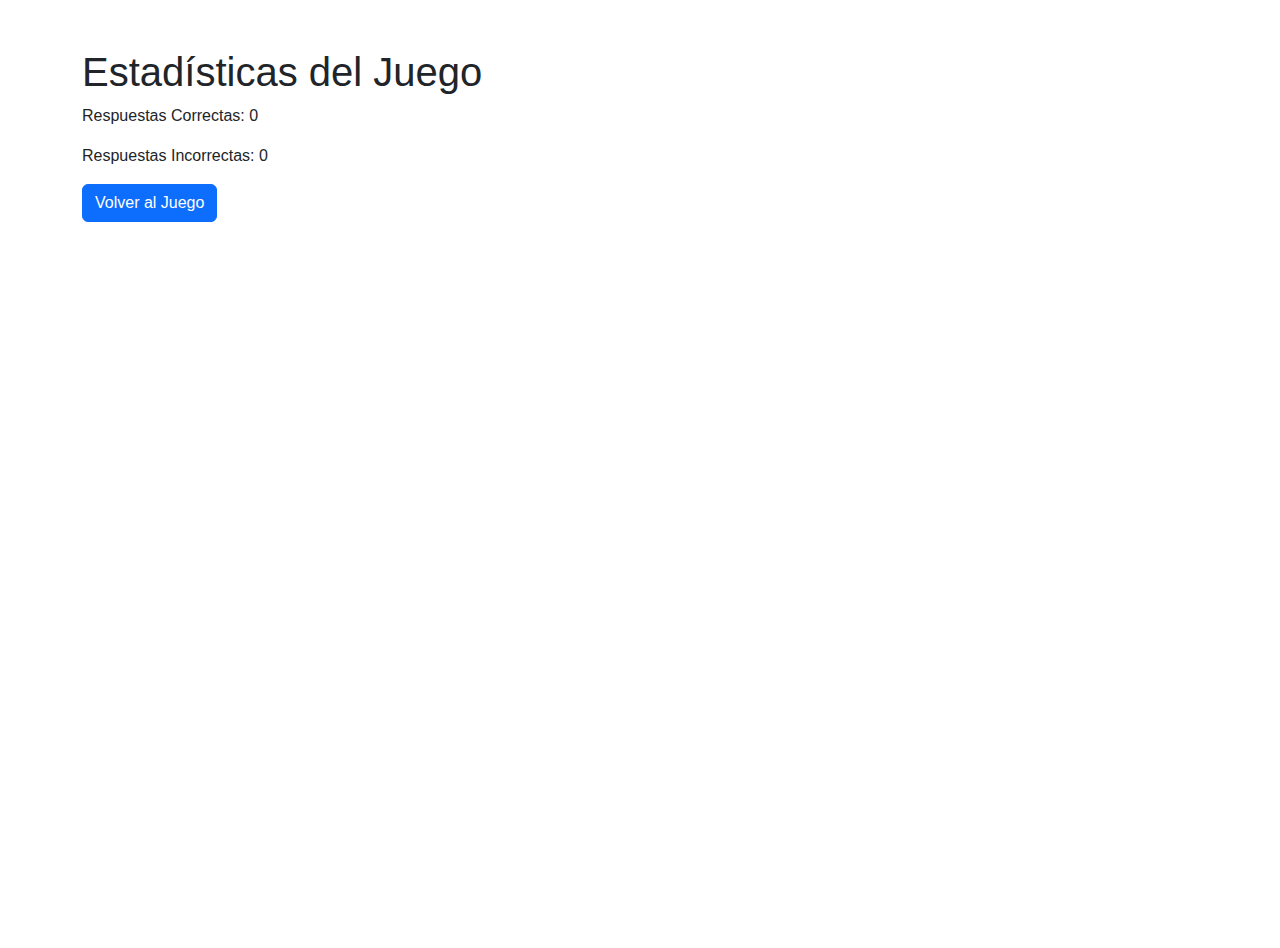
<file: estadisticasNF.html>
<!DOCTYPE html>
<html lang="es">
<head>
  <meta charset="UTF-8">
  <meta name="viewport" content="width=device-width, initial-scale=1.0">
  <title>Estadísticas del Juego</title>
  <link href="https://cdn.jsdelivr.net/npm/bootstrap@5.3.1/dist/css/bootstrap.min.css" rel="stylesheet">
  <link rel="stylesheet" href="css/stylesNF.css">
</head>
<body>
<div class="container mt-5">
  <h1>Estadísticas del Juego</h1>
  <div id="estadisticas">
    <p>Respuestas Correctas: <span id="correct-answers">0</span></p>
    <p>Respuestas Incorrectas: <span id="incorrect-answers">0</span></p>
  </div>
  <a href="index.html" class="btn btn-primary">Volver al Juego</a>
</div>

<script>
  // Obtener las estadísticas del localStorage
  const correctAnswers = localStorage.getItem("correctAnswers") || 0;
  const incorrectAnswers = localStorage.getItem("incorrectAnswers") || 0;

  // Mostrar las estadísticas en la página
  document.getElementById("correct-answers").textContent = correctAnswers;
  document.getElementById("incorrect-answers").textContent = incorrectAnswers;
</script>
</body>
</html>
</file>
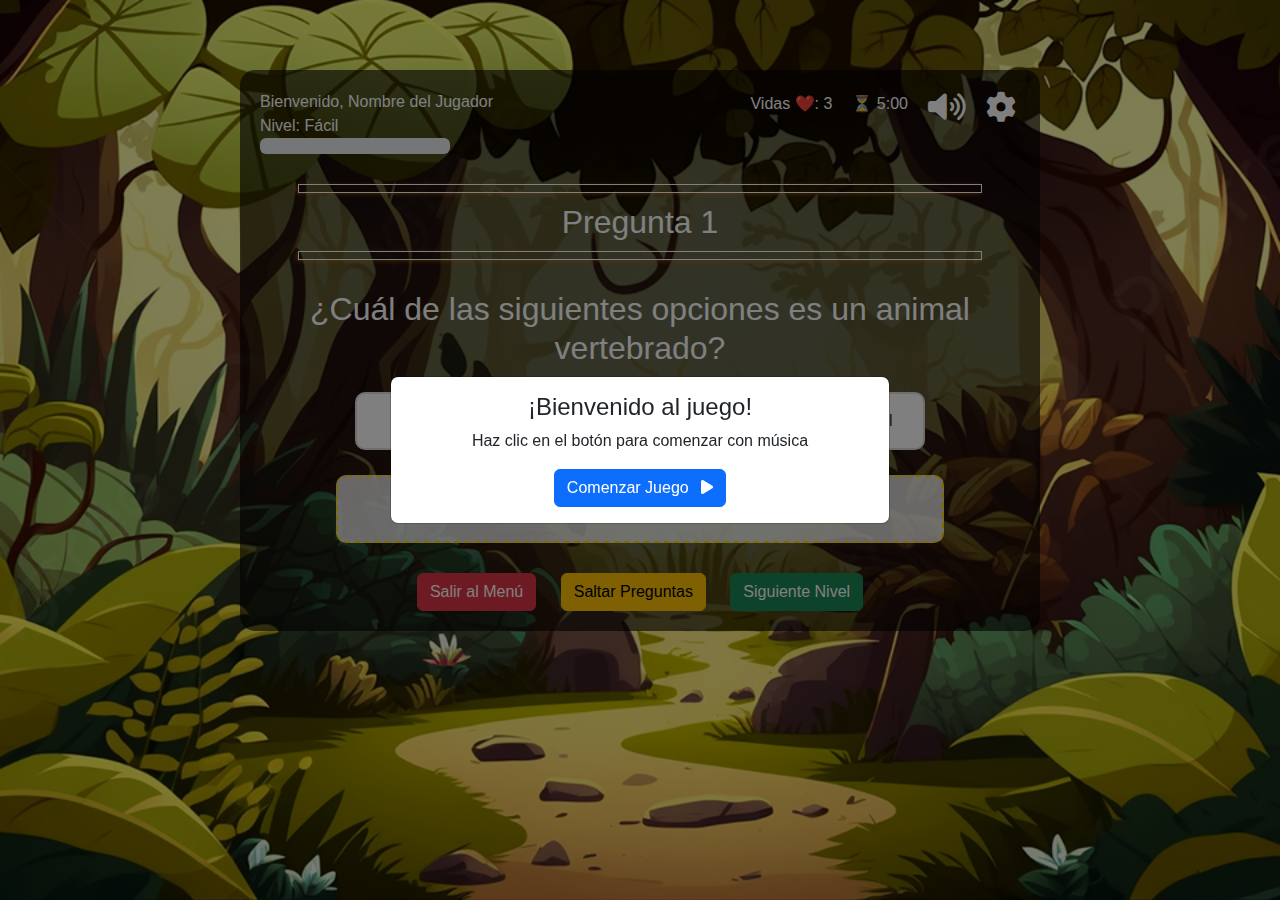
<file: nivelFacil.html>
<!DOCTYPE html>
<html lang="es">
<head>
    <meta charset="UTF-8">
    <meta name="viewport" content="width=device-width, initial-scale=1.0">
    <title>Juego Educativo - Tutorial</title>
    <link href="https://cdn.jsdelivr.net/npm/bootstrap@5.3.1/dist/css/bootstrap.min.css" rel="stylesheet">
    <link rel="stylesheet" href="css/stylesNF.css">
    <link rel="stylesheet" href="https://cdnjs.cloudflare.com/ajax/libs/font-awesome/6.0.0-beta3/css/all.min.css">
</head>
<body>
<div class="game-container">
    <!-- Fondo -->
    <div class="background"></div>

    <!-- Contenido del Juego -->
    <div class="game-content">
        <!-- Nombre y Nivel -->
        <div id="text-container" class="text-container">
            <div id="welcome-text" class="welcome-text">Bienvenido, <span id="player-name">Nombre del Jugador</span></div>
            <div id="level-text" class="level-text">Nivel: <span id="current-level">Fácil</span></div>
        </div>

        <!-- Barra de Progreso -->
        <div class="progress-bar">
            <div class="progress" style="width: 25%;"></div>
        </div>

        <!-- Configuración -->
        <div class="group-config">
            <div id="vidas">
                <p id="vidas-remaining">Vidas ❤️: 3</p>
            </div>
            <div id="temporizador-container">
                <span id="temporizador-icon" aria-label="Temporizador">⏳</span>
                <span id="temporizador">5:00</span>
            </div>
            <i class="fa-solid fa-volume-up" id="volumeLink" aria-label="Control de volumen del juego" tabindex="0"></i>
            <i class="fa-solid fa-cog" id="settingsLink" aria-label="Configuración del juego" tabindex="0"></i>
        </div>

        <div class="card-logo">
            <div class="rectangle-superior"></div>
            <div class="question-container text-center">
                <header class="text-center">
                    <h2 id="preguntas-title">Pregunta 1</h2>
                </header>
            </div>
            <div class="rectangle-inferior"></div>

        </div>

        <!-- Pregunta -->
        <div class="question-container text-center">
            <header class="text-center">
                <h2 id="preguntas-description">¿Cuál de las siguientes opciones es un animal vertebrado?</h2>
            </header>
        </div>

        <!-- Opciones -->
        <div class="options-container text-center" id="options-container">
            <!-- Las opciones serán insertadas dinámicamente aquí -->
        </div>
        <!-- Respuesta -->
        <div class="answer-container text-center" id="dropzone">
            <div class="answer-dropzone">Arrastra la respuesta aquí</div>
        </div>
        <!-- Botones -->
        <div class="buttons-container text-center">
            <button class="btn btn-danger" id="exit-level">Salir al Menú</button>
            <button class="btn btn-warning" id="skip-preguntas">Saltar Preguntas</button>
            <button class="btn btn-success" id="next-level">Siguiente Nivel</button>
        </div>
    </div>
</div>

<!-- Modal de Bootstrap para mostrar estadísticas -->
<div class="modal fade" id="estadisticasModal" tabindex="-1" aria-labelledby="estadisticasModalLabel" aria-hidden="true">
    <div class="modal-dialog">
        <div class="modal-content">
            <div class="modal-header">
                <h5 class="modal-title" id="estadisticasModalLabel">Estadísticas del Juego</h5>
                <button type="button" class="btn-close" data-bs-dismiss="modal" aria-label="Close"></button>
            </div>
            <div class="modal-body">
                <p>Respuestas Correctas: <span id="correct-answers">0</span></p>
                <p>Respuestas Incorrectas: <span id="incorrect-answers">0</span></p>
            </div>
            <div class="modal-footer">
                <button type="button" class="btn btn-primary" data-bs-dismiss="modal">Cerrar</button>
            </div>
        </div>
    </div>
</div>

<!-- Modal de Ajustes -->
<div id="settingsModal" class="settings-modal">
    <div class="settings-content">
        <span class="close-settings">&times;</span>
        <h2>Ajustes</h2>
        <div class="settings-option">
            <label for="volumeControl">Volumen:</label>
            <input type="range" id="volumeControl" min="0" max="1" step="0.1" value="1">
        </div>
        <div class="settings-option">
            <button id="pauseButton" class="btn btn-warning">
                <i class="fa-solid fa-pause"></i> Pausar Juego
            </button>
        </div>
        <div class="settings-option">
            <button id="returnToStart" class="btn btn-primary">Regresar al Inicio</button>
        </div>
    </div>
</div>

<!-- Agregar este modal justo antes del cierre del body -->
<div class="modal fade" id="startGameModal" data-bs-backdrop="static" tabindex="-1" aria-labelledby="startGameModalLabel" aria-hidden="true">
    <div class="modal-dialog modal-dialog-centered">
        <div class="modal-content">
            <div class="modal-body text-center">
                <h4>¡Bienvenido al juego!</h4>
                <p>Haz clic en el botón para comenzar con música</p>
                <button type="button" class="btn btn-primary" id="startGameBtn">
                    Comenzar Juego
                    <i class="fa-solid fa-play ms-2"></i>
                </button>
            </div>
        </div>
    </div>
</div>

<script src="https://cdn.jsdelivr.net/npm/bootstrap@5.3.1/dist/js/bootstrap.bundle.min.js"></script>
<script src="js/scriptNF.js"></script>
<script src="js/scriptPreguntasNF.js"></script>
<script src="js/scriptSonido.js"></script>
<script src="js/soundAndSettings.js"></script>
<script src="js/scriptEstadisticas.js"></script>
</body>
</html>
</file>
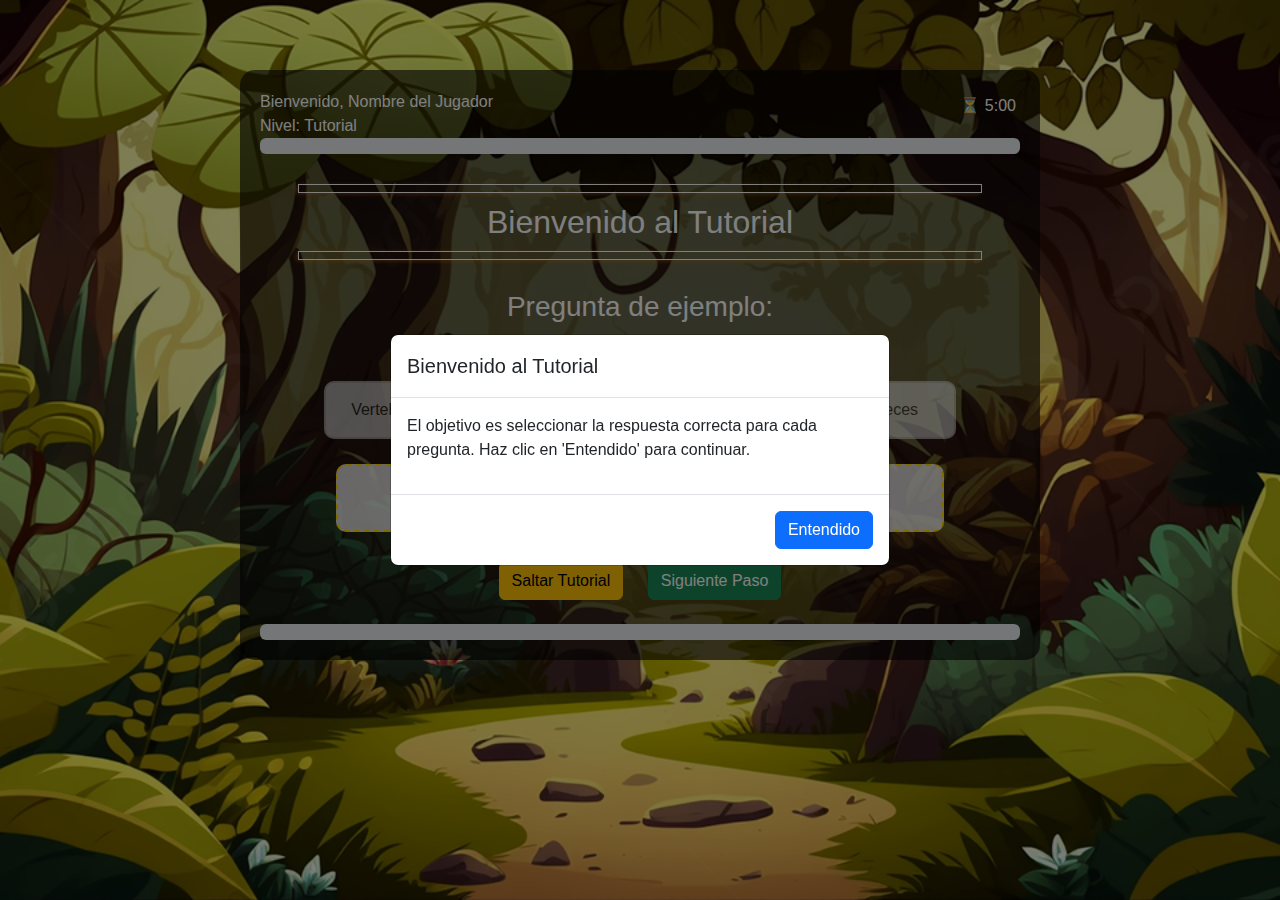
<file: tutorialNF.html>
<!DOCTYPE html>
<html lang="es">

<head>
  <meta charset="UTF-8">
  <meta name="viewport" content="width=device-width, initial-scale=1.0">
  <title>Juego Educativo - Tutorial</title>
  <link href="https://cdn.jsdelivr.net/npm/bootstrap@5.3.1/dist/css/bootstrap.min.css" rel="stylesheet">
  <link rel="stylesheet" href="css/stylesNF.css">
  <link rel="stylesheet" href="https://cdnjs.cloudflare.com/ajax/libs/font-awesome/6.0.0-beta3/css/all.min.css">
</head>

<body>
<div class="game-container">
  <!-- Fondo -->
  <div class="background"></div>

  <!-- Contenido del Juego -->
  <div class="game-content">
    <!-- Nombre y Nivel -->
    <div id="text-container" class="text-container">
      <div id="welcome-text" class="welcome-text">Bienvenido, <span id="player-name">Nombre del Jugador</span></div>
      <div id="level-text" class="level-text">Nivel: Tutorial</div>
    </div>

    <!-- Configuración -->
    <div class="group-config">
      <div id="temporizador-container">
        <span id="temporizador-icon" aria-label="Temporizador">⏳</span>
        <span id="temporizador">5:00</span>
      </div>
    </div>

    <!-- Barra de Progreso -->
    <div class="progress-bar">
      <div class="progress" style="width: 100%;"></div>
    </div>

    <div class="card-logo">
      <div class="rectangle-superior"></div>
      <header class="text-center">
        <h2 id="tutorial-title">Tutorial: Aprende a Jugar</h2>
      </header>
      <div class="rectangle-inferior"></div>
    </div>

    <!-- Pregunta -->
    <div class="question-container text-center">
      <h3>Pregunta de ejemplo:</h3>
      <p>Los animales que tienen columna vertebral son llamados:</p>
    </div>

    <!-- Opciones -->
    <div class="options-container text-center">
      <div class="option" tabindex="0">Vertebrados</div>
      <div class="option" tabindex="0">Invertebrados</div>
      <div class="option" tabindex="0">Mamíferos</div>
      <div class="option" tabindex="0">Peces</div>
    </div>

    <!-- Zona de respuesta -->
    <div class="answer-container text-center" id="dropzone">
      <div class="answer-dropzone">Selecciona una respuesta</div>
    </div>

    <!-- Botones -->
    <div class="buttons-container text-center">
      <button class="btn btn-warning" id="skip-tutorial">Saltar Tutorial</button>
      <button class="btn btn-success" id="next-step">Siguiente Paso</button>
    </div>

    <!-- Indicador de progreso del tutorial -->
    <div class="tutorial-progress mt-4">
      <div class="progress">
        <div class="progress-bar bg-success" role="progressbar" style="width: 0%"></div>
      </div>
    </div>
  </div>
</div>

<!-- Modal para mensajes del tutorial -->
<div class="modal fade" id="tutorialModal" data-bs-backdrop="static" tabindex="-1" aria-labelledby="tutorialModalLabel" aria-hidden="true">
  <div class="modal-dialog modal-dialog-centered">
    <div class="modal-content">
      <div class="modal-header">
        <h5 class="modal-title" id="tutorialModalLabel">Tutorial</h5>
      </div>
      <div class="modal-body">
        <p id="tutorial-message"></p>
      </div>
      <div class="modal-footer">
        <button type="button" class="btn btn-primary" id="modal-next">Entendido</button>
      </div>
    </div>
  </div>
</div>

<script src="https://cdn.jsdelivr.net/npm/bootstrap@5.3.1/dist/js/bootstrap.bundle.min.js"></script>
<script src="js/scriptTutorialNF.js"></script>
</body>

</html>
</file>
<file: css/stylesNF.css>
/* Estilos globales */
html, body {
    margin: 0;
    padding: 0;
    height: 100%;
    font-family: 'Arial', sans-serif;
    cursor: pointer;
}

/* Fondo difuminado */
.fondo-difuminado {
    position: absolute;
    width: 95%;
    height: 95%;
    top: 3%;
    left: 3%;
    right: 3%;
    bottom: 3%;
    background-color: #000000ab;
    box-shadow: 0px 4px 7px 7px #0000007a;
}

/* Configuración de íconos */
.group-config {
    position: absolute;
    top: 4%;
    right: 3%;
    display: flex;
    gap: 20px;
}

.group-config i {
    color: white;
    font-size: 30px;
}

/* Estilos del logo y título */
.card-logo {
    position: relative;
    text-align: center;
    color: white;
    margin: 0 auto;
    padding: 20px 0;
    z-index: 2;
}

.card-logo .title {
    font-family: "Bebas Neue-Regular", Helvetica;
    font-weight: 900;
    font-size: 36px;
    text-shadow: -6px 1px 11px #d66b09;
    -webkit-text-fill-color: rgb(0, 0, 0);
    -webkit-text-stroke: 1px rgb(255, 255, 255);
}

.rectangle-superior,
.rectangle-inferior {
    height: 9px;
    width: 90%;
    background-color: transparent;
    border: 1px solid #ffffff;
    box-shadow: -2px 1px 4px #d66c0986;
    margin: 10px auto;
}

/* Estilos del contenedor del juego */
.game-container {
    position: relative;
    width: 100%;
    height: 100vh;
    overflow: hidden;
    padding: 20px;
}

.background {
    background: url('../img/jungle-background.jpg') no-repeat center center;
    background-size: cover;
    position: absolute;
    top: 0;
    left: 0;
    width: 100%;
    height: 100%;
    z-index: 1;
}

.game-content {
    position: relative;
    z-index: 2;
    background: rgba(0, 0, 0, 0.6);
    color: white;
    border-radius: 15px;
    padding: 20px;
    max-width: 800px;
    margin: 50px auto;
}

/* Temporizador */
.timer {
    font-size: 24px;
    margin: 10px 0;
    text-align: center;
}

/* Opciones del juego */
.options-container {
    display: flex;
    justify-content: center;
    flex-wrap: wrap;
    gap: 20px;
    margin: 20px 0;
}

.options-container .option {
    display: inline-block;
    background-color: #fff;
    color: #333;
    padding: 15px 25px;
    margin: 5px;
    border-radius: 10px;
    cursor: pointer;
    border: 2px solid #ddd;
    transition: all 0.3s ease;
    user-select: none;
    font-size: 16px;
    min-width: 120px;
    text-align: center;
}

.options-container .option:hover,
.options-container .option:focus {
    background-color: #ffd700;
    transform: scale(1.05);
    outline: none;
    border-color: #ffd700;
    box-shadow: 0 0 10px rgba(255, 215, 0, 0.3);
}

.options-container .option:active {
    transform: scale(0.98);
}

/* Zona de respuesta */
.answer-container .answer-dropzone {
    background-color: rgba(255, 255, 255, 0.8);
    padding: 20px;
    border: 2px dashed #ffd700;
    border-radius: 10px;
    margin: 20px auto;
    width: 80%;
    color: #333;
    transition: all 0.3s ease;
    text-align: center;
    font-size: 16px;
    min-height: 60px;
    display: flex;
    align-items: center;
    justify-content: center;
}

/* Botones */
.buttons-container {
    margin-top: 30px;
    text-align: center;
}

.buttons-container button {
    margin: 0 10px;
}

/* Animación de resaltado */
.tutorial-highlight {
    animation: highlight 0.8s infinite;
}

@keyframes highlight {
    0% {
        box-shadow: 0 0 10px #ffd700;
    }
    50% {
        box-shadow: 0 0 20px #ffd700;
    }
    100% {
        box-shadow: 0 0 10px #ffd700;
    }
}

/* Redes sociales */
.grupo-redes {
    position: absolute;
    bottom: 4%;
    left: 50%;
    transform: translateX(-50%);
    display: flex;
    gap: 40px;
}

.grupo-redes a {
    color: white;
    font-size: 30px;
}

/* Estilos para el modal de ajustes */
.settings-modal {
    display: none;
    position: fixed;
    top: 0;
    left: 0;
    width: 100%;
    height: 100%;
    background-color: rgba(0, 0, 0, 0.5);
    z-index: 1000;
}

.settings-content {
    position: fixed;
    top: 50%;
    left: 50%;
    transform: translate(-50%, -50%);
    background-color: #fff;
    padding: 20px;
    border-radius: 10px;
    box-shadow: 0 0 10px rgba(0, 0, 0, 0.5);
    text-align: center;
    min-width: 300px;
}

.settings-option {
    margin: 15px 0;
}

.close-settings {
    position: absolute;
    right: 10px;
    top: 5px;
    font-size: 24px;
    cursor: pointer;
}

.close-settings:hover {
    color: #666;
}

/* Agregar estilos para el botón de pausa */
#pauseButton {
    width: 100%;
    margin: 10px 0;
    padding: 10px;
    font-size: 16px;
    transition: all 0.3s ease;
}

#pauseButton:hover {
    transform: scale(1.05);
}

/* Estilo para opciones deshabilitadas durante la pausa */
.option[tabindex="-1"] {
    opacity: 0.6;
    cursor: not-allowed;
}

/* Estilo para botones deshabilitados */
.buttons-container button:disabled {
    opacity: 0.6;
    cursor: not-allowed;
    pointer-events: none;
}

/* Estilo para opciones y botones deshabilitados durante la pausa */
.option[tabindex="-1"],
button:disabled {
    opacity: 0.6;
    cursor: not-allowed;
    transform: none !important;
}

/* Estilo para opciones deshabilitadas en el tutorial */
.disabled-option {
    opacity: 0.5;
    cursor: not-allowed !important;
    transform: none !important;
    transition: none !important;
}

.disabled-option:hover {
    background-color: #fff !important;
    transform: none !important;
    box-shadow: none !important;
}
</file>
